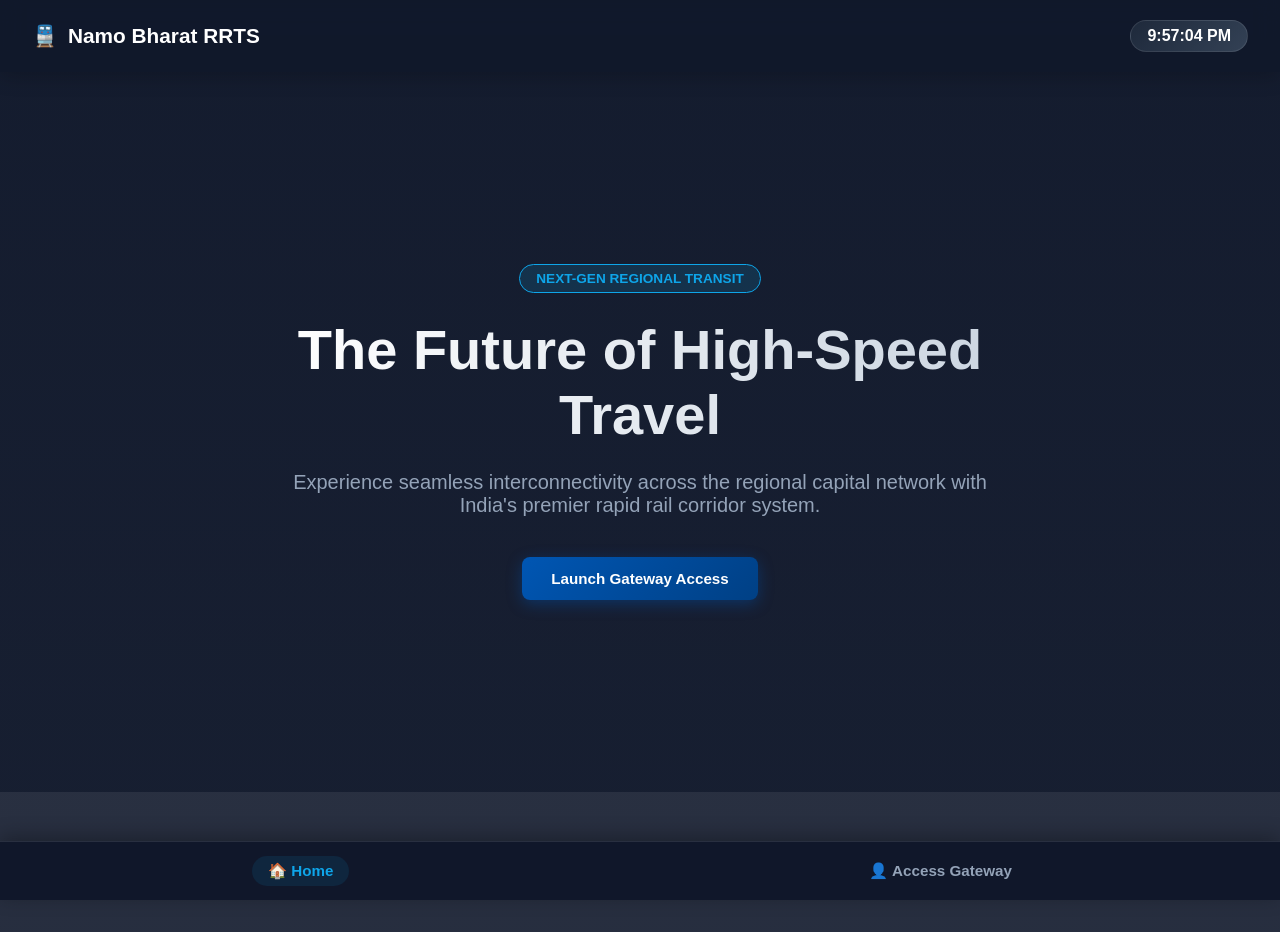
<file: index.html>
<!DOCTYPE html>
<html lang="en">
<head>
    <meta charset="UTF-8">
    <meta name="viewport" content="width=device-width, initial-scale=1.0">
    <title>Namo Bharat - Transit Portal</title>
    <link rel="stylesheet" href="css/style.css">
</head>
<body>
    <header class="navbar">
        <div class="logo"><span>🚆</span> Namo Bharat RRTS</div>
        <div class="clock" id="clock">--:--:--</div>
    </header>

    <section class="hero">
        <div class="hero-overlay"></div>
        <div class="hero-content">
            <span class="badge">Next-Gen Regional Transit</span>
            <h1>The Future of High-Speed Travel</h1>
            <p>Experience seamless interconnectivity across the regional capital network with India's premier rapid rail corridor system.</p>
            <a href="login.html" class="btn btn-primary">Launch Gateway Access</a>
        </div>
        <div class="train-track-container">
            <div class="train-animation"></div>
        </div>
    </section>

    <div class="bottom-nav">
        <button class="nav-active" onclick="window.location.href='index.html'">🏠 Home</button>
        <button onclick="window.location.href='login.html'">👤 Access Gateway</button>
    </div>

    <script src="js/main.js"></script>
</body>
</html>
</file>
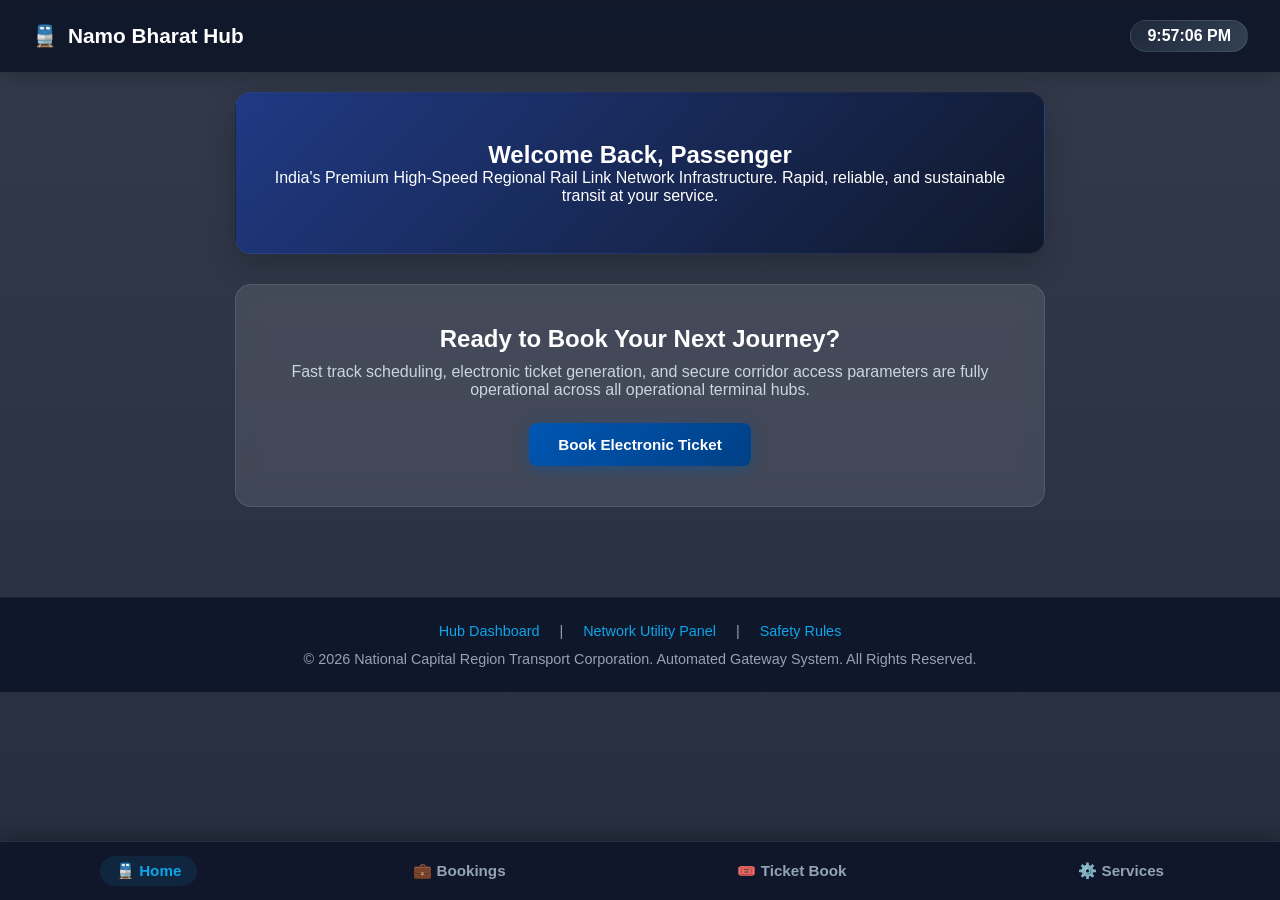
<file: home.html>
<!DOCTYPE html>
<html lang="en">
<head>
    <meta charset="UTF-8">
    <meta name="viewport" content="width=device-width, initial-scale=1.0">
    <title>Dashboard Hub - Namo Bharat</title>
    <link rel="stylesheet" href="css/style.css">
</head>
<body class="dashboard-bg">
    <header class="navbar">
        <div class="logo"><span>🚆</span> Namo Bharat Hub</div>
        <div class="clock" id="clock">--:--:--</div>
    </header>

    <div class="dashboard-container">
        <div class="dash-hero">
            <h2>Welcome Back, Passenger</h2>
            <p>India's Premium High-Speed Regional Rail Link Network Infrastructure. Rapid, reliable, and sustainable transit at your service.</p>
        </div>

        <div class="promo-card">
            <h3>Ready to Book Your Next Journey?</h3>
            <p>Fast track scheduling, electronic ticket generation, and secure corridor access parameters are fully operational across all operational terminal hubs.</p>
            <button class="btn btn-primary" onclick="window.location.href='ticket.html'">Book Electronic Ticket</button>
        </div>
    </div>

    <!-- Global System Footer Layout Module -->
    <footer class="site-footer">
        <div class="footer-links">
            <a href="home.html">Hub Dashboard</a> | <a href="services.html">Network Utility Panel</a> | <a href="#">Safety Rules</a>
        </div>
        <p>© 2026 National Capital Region Transport Corporation. Automated Gateway System. All Rights Reserved.</p>
    </footer>

    <div class="bottom-nav">
        <button class="nav-active" onclick="window.location.href='home.html'">🚆 Home</button>
        <button onclick="window.location.href='bookings.html'">💼 Bookings</button>
        <button onclick="window.location.href='ticket.html'">🎟️ Ticket Book</button>
        <button onclick="window.location.href='services.html'">⚙️ Services</button>
    </div>

    <script src="js/main.js"></script>
</body>
</html>
</file>
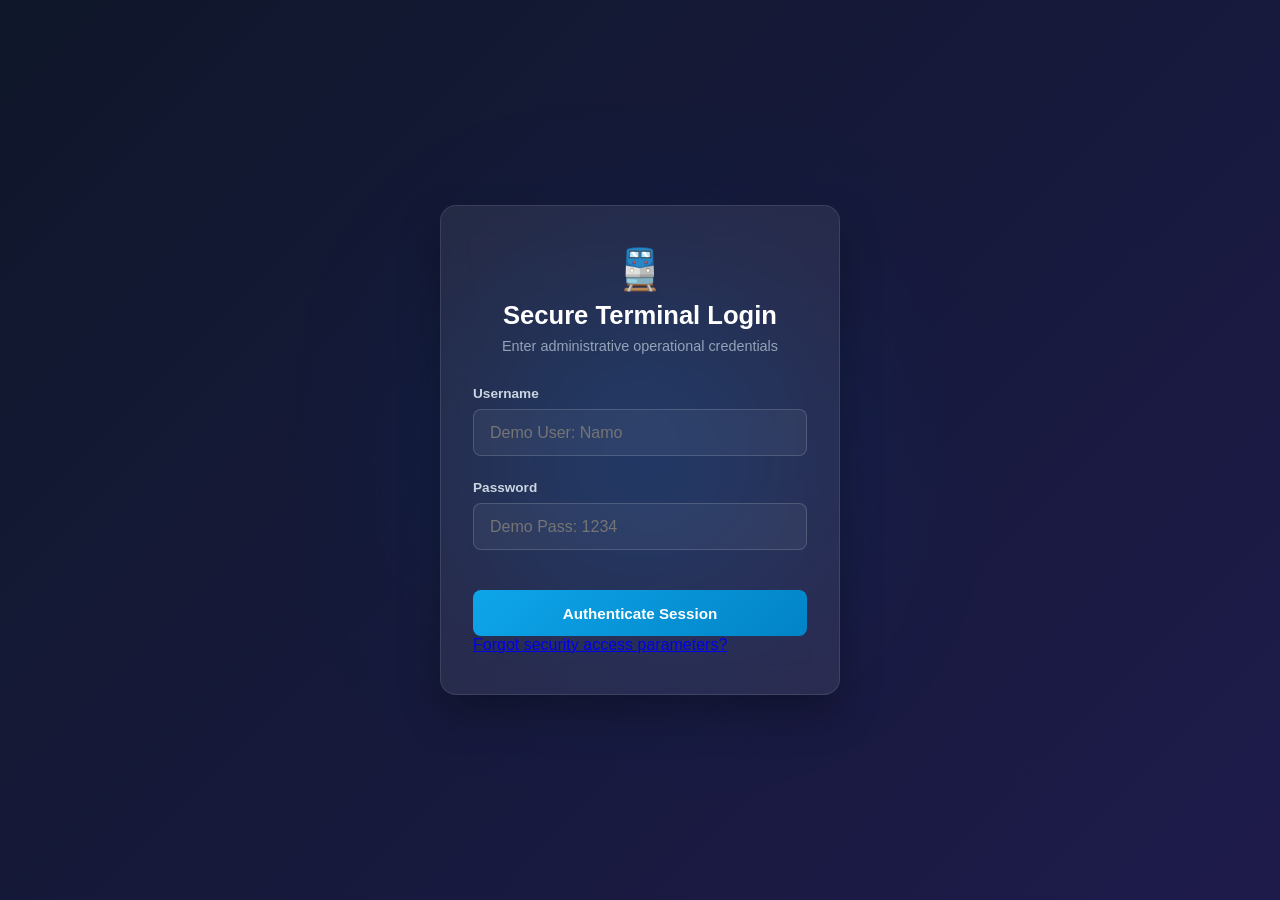
<file: login.html>
<!DOCTYPE html>
<html lang="en">
<head>
    <meta charset="UTF-8">
    <meta name="viewport" content="width=device-width, initial-scale=1.0">
    <title>Secure Access - RRTS Portal</title>
    <link rel="stylesheet" href="css/style.css">
</head>
<body class="login-bg">
    <div class="login-glow"></div>
    <div class="login-container">
        <div class="login-header">
            <div class="login-logo">🚆</div>
            <h2>Secure Terminal Login</h2>
            <p>Enter administrative operational credentials</p>
        </div>
        <form onsubmit="return loginUser()">
            <div class="input-group">
                <label for="username">Username</label>
                <input type="text" id="username" placeholder="Demo User: Namo" required>
            </div>
            <div class="input-group">
                <label for="password">Password</label>
                <input type="password" id="password" placeholder="Demo Pass: 1234" required>
            </div>
            <button type="submit" class="btn btn-submit">Authenticate Session</button>
        </form>
        <div class="form-footer">
            <a href="#">Forgot security access parameters?</a>
        </div>
    </div>

    <script src="js/main.js"></script>
</body>
</html>
</file>
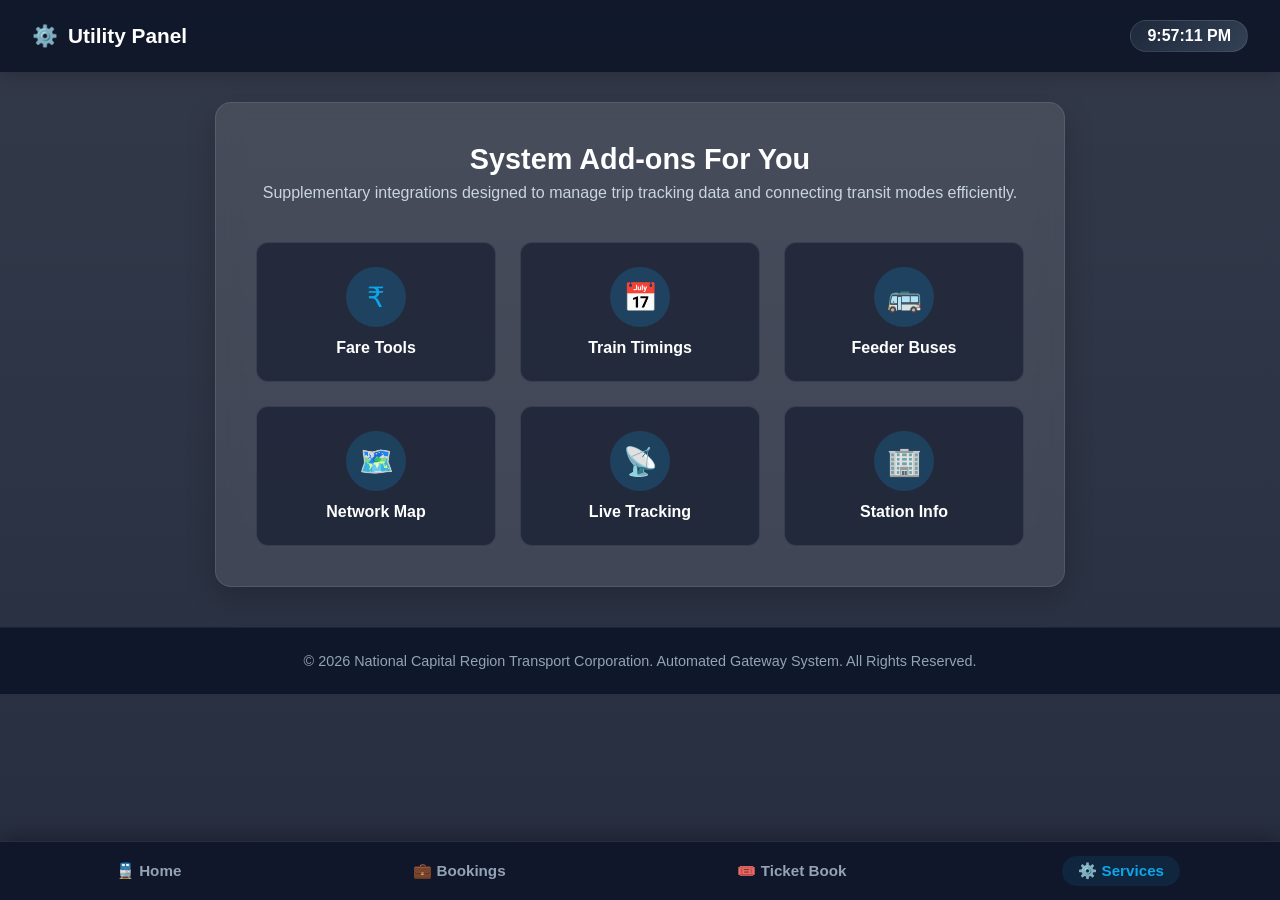
<file: services.html>
<!DOCTYPE html>
<html lang="en">
<head>
    <meta charset="UTF-8">
    <meta name="viewport" content="width=device-width, initial-scale=1.0">
    <title>More Services - Transit Utilities</title>
    <link rel="stylesheet" href="css/style.css">
</head>
<body class="dashboard-bg">
    <header class="navbar">
        <div class="logo"><span>⚙️</span> Utility Panel</div>
        <div class="clock" id="clock">--:--:--</div>
    </header>

    <div class="services-container">
        <!-- Main Standard Category Grid View Block -->
        <div id="defaultServicesBlock">
            <div class="services-header">
                <h2>System Add-ons For You</h2>
                <p>Supplementary integrations designed to manage trip tracking data and connecting transit modes efficiently.</p>
            </div>
            
            <div class="services-grid">
                <!-- Item 1: Open Fare Calculator -->
                <div class="service-item" onclick="window.location.href='ticket.html'" style="cursor: pointer;">
                    <div class="service-icon">₹</div>
                    <button>Fare Tools</button>
                </div>
                <!-- Item 2: Link to Train Timings -->
                <div class="service-item" onclick="openUtilitySubSection('trainTimingsPanel')" style="cursor: pointer;">
                    <div class="service-icon">📅</div>
                    <button>Train Timings</button>
                </div>
                <!-- Item 3: Link to Feeder Buses -->
                <div class="service-item" onclick="openUtilitySubSection('busSchedulePanel')" style="cursor: pointer;">
                    <div class="service-icon">🚌</div>
                    <button>Feeder Buses</button>
                </div>
                <!-- Item 4: Link to Network Map -->
                <div class="service-item" onclick="openUtilitySubSection('routeMapPanel')" style="cursor: pointer;">
                    <div class="service-icon">🗺️</div>
                    <button>Network Map</button>
                </div>
                <!-- Item 5: Link to Live Tracking -->
                <div class="service-item" onclick="window.location.href='home.html'" style="cursor: pointer;">
                    <div class="service-icon">📡</div>
                    <button>Live Tracking</button>
                </div>
                <!-- Item 6: Station Info Panel Link -->
                <div class="service-item" onclick="openUtilitySubSection('stationInfoPanel')" style="cursor: pointer;">
                    <div class="service-icon">🏢</div>
                    <button>Station Info</button>
                </div>
            </div>
        </div>

        <!-- Working Sub-Panel 1: Dynamic Train Schedules Matrix -->
        <div id="trainTimingsPanel" class="hidden">
            <div class="services-header">
                <h2>Live Train Timings & Frequency</h2>
                <p>Scheduled rapid transit operations tracking across priority sectors.</p>
            </div>
            <div class="table-responsive">
                <table class="timing-table">
                    <thead>
                        <tr><th>Train ID</th><th>Origin Terminal</th><th>Destination Point</th><th>Departure</th><th>Frequency</th></tr>
                    </thead>
                    <tbody>
                        <tr><td>NB-101</td><td>Sahibabad (A03)</td><td>Duhai Depot (A07)</td><td>06:00 AM</td><td>Every 15 Mins</td></tr>
                        <tr><td>NB-102</td><td>New Ashok Nagar (A01)</td><td>Meerut South (A11)</td><td>06:15 AM</td><td>Every 10 Mins</td></tr>
                        <tr><td>NB-103</td><td>Anand Vihar (A02)</td><td>Ghaziabad (A04)</td><td>06:30 AM</td><td>Every 15 Mins</td></tr>
                    </tbody>
                </table>
            </div>
            <button class="btn btn-primary" style="margin-top: 20px; width:100%;" onclick="openUtilitySubSection('defaultServicesBlock')">← Back to Services Menu</button>
        </div>

        <!-- Working Sub-Panel 2: Real Feeder Buses Router Matrix -->
        <div id="busSchedulePanel" class="hidden">
            <div class="services-header">
                <h2>NCRTC Last-Mile Feeder Buses</h2>
                <p>Connecting neighborhoods directly to your nearest transit terminal hub infrastructure lines.</p>
            </div>
            <div class="table-responsive">
                <table class="timing-table">
                    <thead>
                        <tr><th>Route ID</th><th>Terminal Station Hub</th><th>Coverage Sectors / Route Drop Points</th><th>Timings Frequency</th></tr>
                    </thead>
                    <tbody>
                        <tr><td>F-401</td><td>Sahibabad Terminal</td><td>Vasundhara Sec 1-5, Vaishali Metro Loop</td><td>Every 12 Mins</td></tr>
                        <tr><td>F-402</td><td>Ghaziabad Station</td><td>Raj Nagar Extension, Kavi Nagar Commercial Area</td><td>Every 15 Mins</td></tr>
                        <tr><td>F-405</td><td>Duhai Junction</td><td>Sanjay Geeta Colony, Local Multi-versity Campuses</td><td>Every 20 Mins</td></tr>
                    </tbody>
                </table>
            </div>
            <button class="btn btn-primary" style="margin-top: 20px; width:100%;" onclick="openUtilitySubSection('defaultServicesBlock')">← Back to Services Menu</button>
        </div>

        <!-- Working Sub-Panel 3: Interactive Visual Route Vector Map Embedded Layer -->
        <div id="routeMapPanel" class="hidden">
            <div class="services-header">
                <h2>Interactive Corridor Network Map</h2>
                <p>Live geographical tracking layer highlighting transit infrastructure alignments.</p>
            </div>
            <div class="map-wrapper">
                <iframe src="https://google.com" width="100%" height="100%" style="border:0;" allowfullscreen="" loading="lazy"></iframe>
            </div>
            <button class="btn btn-primary" style="margin-top: 20px; width:100%;" onclick="openUtilitySubSection('defaultServicesBlock')">← Back to Services Menu</button>
        </div>

        <!-- Working Sub-Panel 4: Terminal Hub Amenities & Profiles -->
        <div id="stationInfoPanel" class="hidden">
            <div class="services-header">
                <h2>Terminal Hub Amenities & Details</h2>
                <p>Operational profiles and interchange tracking logs across prime corridor stations.</p>
            </div>
            <div class="table-responsive">
                <table class="timing-table">
                    <thead>
                        <tr><th>Station Name</th><th>Platforms</th><th>Key Amenities</th><th>Interchange Connectivity</th></tr>
                    </thead>
                    <tbody>
                        <tr>
                            <td><strong>Anand Vihar (A02)</strong></td>
                            <td>3 Platforms</td>
                            <td>Wi-Fi, Multi-Level Parking, Food Courts, ATM</td>
                            <td>Metro Blue/Pink Lines, ISBT Bus Terminal, Indian Railways Station</td>
                        </tr>
                        <tr>
                            <td><strong>Sahibabad (A03)</strong></td>
                            <td>2 Platforms</td>
                            <td>EV Charging Stations, Ticket Vending, Baggage Scanners</td>
                            <td>Local City Bus Feeder Lines, Auto Stand Clusters</td>
                        </tr>
                        <tr>
                            <td><strong>Ghaziabad (A04)</strong></td>
                            <td>4 Platforms</td>
                            <td>Premium Executive Lounge, Medical Room, Elevators</td>
                            <td>Connecting District Feeder Routes, Main Highway Transit Blocks</td>
                        </tr>
                        <tr>
                            <td><strong>Duhai Junction (A06)</strong></td>
                            <td>2 Platforms</td>
                            <td>Cycle Rental Stand, Lost & Found Hub, Information Desk</td>
                            <td>Depot Maintenance Link Roads, University Shuttle Feeder Lines</td>
                        </tr>
                    </tbody>
                </table>
            </div>
            <button class="btn btn-primary" style="margin-top: 20px; width:100%;" onclick="openUtilitySubSection('defaultServicesBlock')">← Back to Services Menu</button>
        </div>
    </div>

    <footer class="site-footer">
        <p>© 2026 National Capital Region Transport Corporation. Automated Gateway System. All Rights Reserved.</p>
    </footer>

    <div class="bottom-nav">
        <button onclick="window.location.href='home.html'">🚆 Home</button>
        <button onclick="window.location.href='bookings.html'">💼 Bookings</button>
        <button onclick="window.location.href='ticket.html'">🎟️ Ticket Book</button>
        <button class="nav-active" onclick="window.location.href='services.html'">⚙️ Services</button>
    </div>

    <script src="js/main.js"></script>
</body>
</html>
</file>
<file: css/style.css>
:root { 
    --primary: #0056b3; 
    --primary-glow: rgba(0, 86, 179, 0.4); 
    --dark-bg: #0f172a; 
    --card-bg: rgba(255, 255, 255, 0.95); 
    --text-main: #1e293b; 
    --text-muted: #64748b; 
    --accent: #0ea5e9; 
}
* { 
    margin: 0; 
    padding: 0; 
    box-sizing: border-box; 
    font-family: sans-serif; 
}
body { 
    color: var(--text-main); 
    overflow-x: hidden; 
    padding-bottom: 140px; 
    min-height: 100vh; 
    background: linear-gradient(rgba(15, 23, 42, 0.85), rgba(15, 23, 42, 0.9)), url('https://unsplash.com') no-repeat center center/cover fixed; 
}
.navbar { 
    display: flex; 
    justify-content: space-between; 
    align-items: center; 
    padding: 1.25rem 2rem; 
    background-color: rgba(15, 23, 42, 0.95); 
    backdrop-filter: blur(10px); 
    color: white; 
    box-shadow: 0 4px 20px rgba(0,0,0,0.2); 
    position: sticky; 
    top: 0; 
    z-index: 100; 
}
.logo { 
    font-size: 1.3rem; 
    font-weight: 700; 
    display: flex; 
    align-items: center; 
    gap: 10px; 
}
.clock { 
    font-size: 1rem; 
    font-weight: 600; 
    background: linear-gradient(135deg, #1e293b, #334155); 
    padding: 6px 16px; 
    border-radius: 30px; 
    border: 1px solid rgba(255,255,255,0.1); 
}
.btn { 
    padding: 0.8rem 1.8rem; 
    text-decoration: none; 
    border-radius: 8px; 
    font-weight: 600; 
    font-size: 0.95rem; 
    display: inline-block; 
    transition: all 0.3s ease; 
    border: none; 
    cursor: pointer; 
}
.btn-primary { 
    background: linear-gradient(135deg, var(--primary), #004085); 
    color: white; 
    box-shadow: 0 4px 15px var(--primary-glow); 
}
.btn-primary:hover { 
    transform: translateY(-2px); 
    box-shadow: 0 6px 20px var(--primary-glow); 
}
.hero { 
    position: relative; 
    min-height: 80vh; 
    display: flex; 
    flex-direction: column; 
    align-items: center; 
    justify-content: center; 
    text-align: center; 
    padding: 2rem; 
    background: url('https://unsplash.com') no-repeat center center/cover; 
}
.hero-overlay { 
    position: absolute; 
    top: 0; 
    left: 0; 
    width: 100%; 
    height: 100%; 
    background: linear-gradient(to bottom, rgba(15, 23, 42, 0.85), rgba(15, 23, 42, 0.7)); 
    z-index: 1; 
}
.hero-content { 
    position: relative; 
    z-index: 2; 
    max-width: 750px; 
    color: white; 
}
.badge { 
    background: rgba(14, 165, 233, 0.15); 
    border: 1px solid var(--accent); 
    color: var(--accent); 
    padding: 6px 16px; 
    border-radius: 30px; 
    font-size: 0.85rem; 
    font-weight: 700; 
    text-transform: uppercase; 
    margin-bottom: 1.5rem; 
    display: inline-block; 
}
.hero-content h1 { 
    font-size: 3.5rem; 
    font-weight: 800; 
    margin-bottom: 1.5rem; 
    background: linear-gradient(to right, #ffffff, #cbd5e1); 
    -webkit-background-clip: text; 
    background-clip: text; 
    -webkit-text-fill-color: transparent; 
}
.hero-content p { 
    font-size: 1.25rem; 
    color: #94a3b8; 
    margin-bottom: 2.5rem; 
}
.dashboard-container { 
    max-width: 850px; 
    margin: auto; 
    padding: 20px; 
}
.dash-hero { 
    background: linear-gradient(135deg, rgba(30,58,138,0.9) 0%, rgba(15,23,42,0.95) 100%); 
    color: white; 
    padding: 3rem 2rem; 
    border-radius: 16px; 
    margin-bottom: 30px; 
    box-shadow: 0 10px 30px rgba(0,0,0,0.2); 
    text-align: center; 
    border: 1px solid rgba(255,255,255,0.05); 
}
.promo-card { 
    background: rgba(255,255,255,0.1); 
    backdrop-filter: blur(10px); 
    border-radius: 16px; 
    padding: 2.5rem 2rem; 
    text-align: center; 
    border: 1px solid rgba(255,255,255,0.1); 
    margin-bottom: 30px; 
}
.promo-card h3 { 
    font-size: 1.5rem; 
    margin-bottom: 10px; 
    color: white; 
}
.promo-card p { 
    color: #cbd5e1; 
    margin-bottom: 1.5rem; 
}
.services-container { 
    max-width: 850px; 
    margin: 30px auto; 
    padding: 2.5rem; 
    background: rgba(255, 255, 255, 0.1); 
    backdrop-filter: blur(12px); 
    border-radius: 16px; 
    border: 1px solid rgba(255,255,255,0.1); 
    box-shadow: 0 10px 30px rgba(0,0,0,0.2); 
}
.services-header h2 { 
    font-size: 1.8rem; 
    font-weight: 700; 
    color: white; 
    margin-bottom: 8px; 
    text-align: center; 
}
.services-header p { 
    color: #cbd5e1; 
    font-size: 1rem; 
    text-align: center; 
    margin-bottom: 2.5rem; 
}
.services-grid { 
    display: grid; 
    grid-template-columns: repeat(3, 1fr); 
    gap: 24px; 
}
.service-item { 
    background: rgba(15, 23, 42, 0.6); 
    border: 1px solid rgba(255,255,255,0.1); 
    border-radius: 12px; 
    padding: 1.5rem; 
    display: flex; 
    flex-direction: column; 
    align-items: center; 
    justify-content: center; 
    gap: 12px; 
    transition: all 0.25s ease; 
}
.service-item:hover { 
    transform: translateY(-3px); 
    background: rgba(15, 23, 42, 0.8); 
    border-color: var(--accent); 
}
.service-icon { 
    font-size: 1.75rem; 
    background: rgba(14, 165, 233, 0.2); 
    color: var(--accent); 
    width: 60px; 
    height: 60px; 
    border-radius: 50%; 
    display: flex; 
    align-items: center; 
    justify-content: center; 
}
.service-item button { 
    font-size: 1rem !important; 
    color: white !important; 
    background: transparent !important; 
    border: none !important; 
    font-weight: 600 !important; 
    cursor: pointer; 
}
.table-responsive { width: 100%; overflow-x: auto; margin-top: 15px; border-radius: 8px; background: rgba(15,23,42,0.5); border: 1px solid rgba(255,255,255,0.1); }
.timing-table { width: 100%; border-collapse: collapse; text-align: left; color: white; }
.timing-table th, .timing-table td { padding: 14px 16px; border-bottom: 1px solid rgba(255,255,255,0.05); }
.timing-table th { background: rgba(0, 86, 179, 0.4); font-weight: 700; color: var(--accent); }
.timing-table tr:hover { background: rgba(255,255,255,0.05); }
.map-wrapper { width: 100%; height: 350px; border-radius: 12px; overflow: hidden; margin-top: 15px; border: 2px solid rgba(255,255,255,0.1); }
.planner-card { background: rgba(255,255,255,0.1); backdrop-filter: blur(12px); max-width: 650px; margin: 40px auto; padding: 2.5rem; border-radius: 16px; border: 1px solid rgba(255,255,255,0.1); box-shadow: 0 10px 30px rgba(0,0,0,0.2); }
.planner-title { background: linear-gradient(135deg, #0056b3 0%, #0ea5e9 100%); color: white; padding: 1rem; border-radius: 10px; text-align: center; font-weight: 700; margin-bottom: 2rem; }
.form-group { margin-bottom: 1.75rem; text-align: left; }
.form-group label { display: block; margin-bottom: 0.5rem; font-size: 0.85rem; font-weight: 700; color: #cbd5e1; text-transform: uppercase; }
.form-control { width: 100%; padding: 0.85rem 1rem; background: rgba(15,23,42,0.7); border: 1px solid rgba(255,255,255,0.15); border-radius: 8px; font-size: 1rem; color: white; }
.station-list { display: flex; flex-wrap: wrap; gap: 8px; margin-top: 0.5rem; }
.station-pill { padding: 6px 14px; background: rgba(255,255,255,0.05); border: 1px solid rgba(255,255,255,0.1); border-radius: 20px; cursor: pointer; font-size: 0.85rem; color: #cbd5e1; }
.station-pill.selected { background-color: #16a34a; color: white; border-color: #16a34a; }
.class-selector { display: flex; gap: 24px; margin-top: 0.5rem; color: white; }
.result-box { margin-top: 1.75rem; padding: 1.5rem; background: rgba(15,23,42,0.85); border-left: 4px solid #16a34a; border-radius: 8px; }
.payment-processing-box { text-align: center; padding: 2.5rem; color: white; }
.qr-spinner { width: 180px; height: 180px; margin: 20px auto; padding: 10px; background: white; border-radius: 12px; box-shadow: 0 0 25px rgba(14,165,233,0.4); }
.qr-spinner img { width: 100%; height: 100%; }
.countdown-line { width: 100%; height: 4px; background: rgba(255,255,255,0.1); border-radius: 2px; margin-top: 15px; overflow: hidden; }
.countdown-progress { height: 100%; background: var(--accent); width: 100%; animation: bleedBar 5.5s linear forwards; }
@keyframes bleedBar { 0% { width: 100%; } 100% { width: 0%; } }
.boarding-pass-ticket { max-width: 450px; margin: 25px auto 0; background: #ffffff; color: #0f172a; border-radius: 16px; overflow: hidden; box-shadow: 0 15px 35px rgba(0,0,0,0.4); font-family: monospace; border: 1px dashed #cbd5e1; }
.ticket-header-deck { background: #0056b3; color: white; padding: 15px; text-align: center; }
.ticket-header-deck h3 { font-size: 1.2rem; letter-spacing: 1px; margin-bottom: 2px; }
.ticket-body-deck { padding: 20px; background: #fff; }
.ticket-route-row { display: flex; justify-content: space-between; align-items: center; margin-bottom: 20px; border-bottom: 2px dashed #e2e8f0; padding-bottom: 15px; }
.route-stop { text-align: left; }
.route-stop.right { text-align: right; }
.route-stop h4 { font-size: 1.3rem; color: #0056b3; margin-bottom: 2px; }
.route-stop p { font-size: 0.75rem; color: #64748b; }
.route-arrow-icon { font-size: 1.3rem; color: #cbd5e1; }
.ticket-details-grid { display: grid; grid-template-columns: repeat(2, 1fr); gap: 15px; text-align: left; }
.detail-cell label { font-size: 0.7rem; color: #94a3b8; text-transform: uppercase; display: block; }
.detail-cell span { font-size: 0.95rem; font-weight: 700; color: #1e293b; }
.ticket-footer-barcode { background: #f8fafc; border-top: 1px dashed #e2e8f0; padding: 15px; text-align: center; }
.barcode-visual { font-size: 1.8rem; letter-spacing: 4px; color: #000; margin-bottom: 4px; font-weight: bold; }
.ticket-id-txt { font-size: 0.8rem; color: #64748b; font-weight: bold; }
.underline { height: 4px; background: linear-gradient(to right, #0056b3, #0ea5e9); margin: 12px auto 2rem; width: 60px; border-radius: 10px; }
.tabs { display: flex; justify-content: center; gap: 12px; margin-bottom: 2rem; }
.tab-btn { padding: 10px 24px; border: 1px solid rgba(255,255,255,0.2); border-radius: 30px; font-size: 0.95rem; font-weight: 600; cursor: pointer; }
.active-tab { background-color: var(--accent); color: white; border-color: var(--accent); }
.inactive-tab { background-color: rgba(255,255,255,0.05); color: #cbd5e1; }
.booking-content { background: rgba(255,255,255,0.1); backdrop-filter: blur(12px); max-width: 500px; margin: 0 auto 30px; padding: 3rem 2rem; border-radius: 16px; border: 1px solid rgba(255,255,255,0.1); text-align: center; }
.booking-content img { width: 140px; height: 140px; object-fit: contain; margin-bottom: 1.5rem; border-radius: 8px; }
.booking-content h2 { font-size: 1.4rem; color: white; margin-bottom: 8px; }
.booking-content p { color: #cbd5e1; margin-bottom: 1.5rem; }
.bottom-nav { display: flex; justify-content: space-around; align-items: center; background-color: rgba(15, 23, 42, 0.95); backdrop-filter: blur(12px); border-top: 1px solid rgba(255,255,255,0.1); padding: 14px 0; position: fixed; bottom: 0; left: 0; width: 100%; z-index: 999; box-shadow: 0 -4px 20px rgba(0,0,0,0.3); }
.bottom-nav button { background: none; border: none; font-size: 0.95rem; font-weight: 600; color: #94a3b8; cursor: pointer; transition: all 0.2s; padding: 6px 16px; border-radius: 20px; }
.bottom-nav button:hover, .bottom-nav .nav-active { color: var(--accent); background: rgba(14,165,233,0.1); }
.site-footer { background: #0f172a; border-top: 1px solid rgba(255,255,255,0.05); color: #94a3b8; padding: 25px 20px; text-align: center; font-size: 0.9rem; width: 100%; margin-top: 40px; position: relative; z-index: 5; }
.footer-links { display: flex; justify-content: center; gap: 20px; margin-bottom: 12px; }
.footer-links a { color: var(--accent); text-decoration: none; font-weight: 500; transition: color 0.2s; }
.footer-links a:hover { color: white; text-decoration: underline; }
.hidden { display: none !important; }
/* --- Premium Login Page Layout Injections --- */
.login-bg {
    background: linear-gradient(135deg, #0f172a 0%, #1e1b4b 100%) !important;
    display: flex !important;
    justify-content: center !important;
    align-items: center !important;
    min-height: 100vh !important;
    position: relative;
    padding: 20px;
}

.login-glow {
    position: absolute;
    width: 300px;
    height: 300px;
    background: #0056b3;
    filter: blur(100px);
    opacity: 0.3;
    z-index: 1;
}

.login-container {
    position: relative;
    z-index: 2;
    background: rgba(255, 255, 255, 0.08) !important;
    backdrop-filter: blur(16px);
    -webkit-backdrop-filter: blur(16px);
    border: 1px solid rgba(255, 255, 255, 0.1);
    padding: 2.5rem 2rem !important;
    width: 100%;
    max-width: 400px !important;
    border-radius: 16px !important;
    box-shadow: 0 20px 40px rgba(0,0,0,0.3) !important;
    margin: auto !important;
}

.login-header {
    text-align: center;
    margin-bottom: 2rem;
}

.login-logo {
    font-size: 2.5rem;
    margin-bottom: 0.5rem;
}

.login-header h2 {
    color: white !important;
    font-size: 1.6rem !important;
    font-weight: 700;
    margin-bottom: 0.5rem;
    text-align: center !important;
}

.login-header p {
    color: #94a3b8;
    font-size: 0.9rem;
}

.input-group {
    margin-bottom: 1.5rem;
    text-align: left;
}

.input-group label {
    display: block;
    color: #cbd5e1 !important;
    font-size: 0.85rem;
    font-weight: 600;
    margin-bottom: 0.5rem;
    text-transform: none !important;
}

.login-container input {
    width: 100% !important;
    padding: 0.85rem 1rem !important;
    background: rgba(255,255,255,0.05) !important;
    border: 1px solid rgba(255,255,255,0.15) !important;
    border-radius: 8px !important;
    color: white !important;
    font-size: 1rem !important;
    transition: all 0.3s;
    margin-bottom: 0 !important;
}

.login-container input:focus {
    outline: none;
    border-color: #0ea5e9 !important;
    background: rgba(255,255,255,0.1) !important;
    box-shadow: 0 0 10px rgba(14, 165, 233, 0.3);
}

.btn-submit {
    width: 100% !important;
    padding: 0.9rem !important;
    background: linear-gradient(135deg, #0ea5e9, #0284c7) !important;
    color: white !important;
    margin-top: 1rem;
    border-radius: 8px !important;
}

.btn-submit:hover {
    transform: translateY(-2px);
    box-shadow: 0 4px 12px rgba(14, 165, 233, 0.4);
}
</file>
